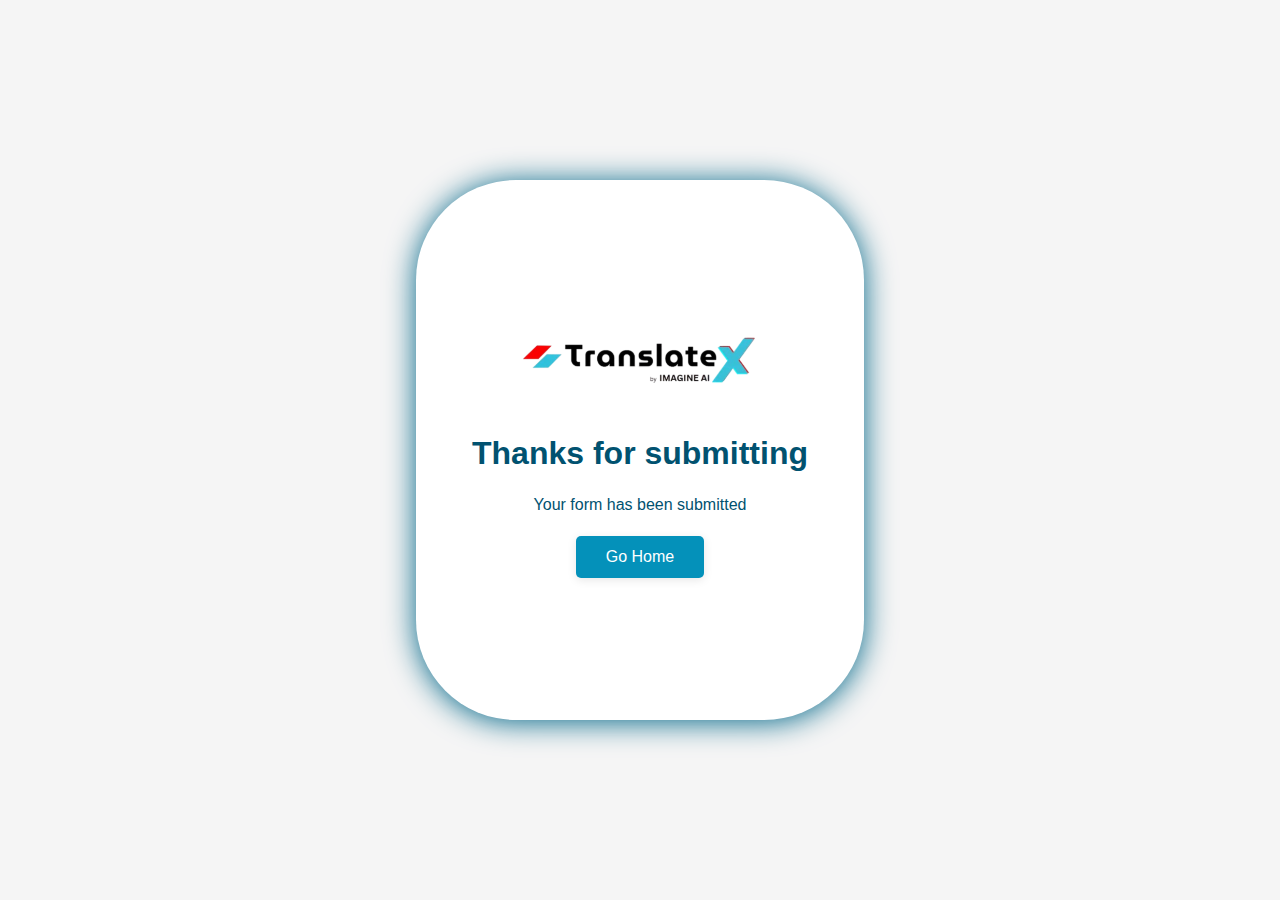
<file: THANKYOU.html>
<!DOCTYPE html>
<html lang="en">
  <head>
    <meta charset="UTF-8" />
    <meta name="viewport" content="width=device-width, initial-scale=1.0" />
    <title>Thank You</title>
    <link rel="stylesheet" href="css/thankyou.css" />
  </head>
  <body>
    <div class="main-container">
      <!-- <div class="logo-container">
      <img
        src="thanksimages/iai-logo-black.jpg"
        alt="ViralMeme Logo"
        style="height: 50px"
      />
    </div> -->

      <div class="main-content-container">
        <div class="content-container">
          <img
            class="cv-image"
            src="thanksimages/trans.png"
            alt="TransX Submission"
          />
          <h1>Thanks for submitting</h1>
          <p>Your form has been submitted</p>
          <a href="index.html">Go Home</a>
        </div>
      </div>
    </div>
  </body>
</html>
</file>
<file: css/thankyou.css>
body {
  font-family: Arial, sans-serif;
  margin: 0;

  display: flex;
  flex-direction: column;
  align-items: center;
  background-color: #f5f5f5;
}

.main-container {
  display: flex;
  flex-direction: column;
  justify-content: start;
  align-items: center;
  height: 100vh;
  width: 100%;
}

.logo-container {
  display: flex;

  padding-top: 14px;
  padding-bottom: 14px;
}

.main-content-container {
  display: flex;
  justify-content: center;
  align-items: center;
  height: 100%;
  width: 100%;
}

.content-container {
  display: flex;
  flex-direction: column;
  height: 60%;
  width: 35%;
  justify-content: center;
  align-items: center;
  text-align: center;
  background-color: white;

  border-radius: 100px;
  box-shadow: 0 2px 30px rgba(2, 102, 136);
}

.cv-image {
  width: 55%;
  max-width: 400px;
  margin-bottom: 16px;
}

h1 {
  color: #015270;
  margin-bottom: 8px;
  font-size: 32px;
  padding-top: 8px;
}

p {
  color: #015270;
  margin-bottom: 22px;
}

a {
  display: inline-block;
  padding: 12px 30px;
  background-color: #0491ba;
  color: white;
  text-decoration: none;
  border-radius: 5px;
  transition: background-color 0.3s;
  box-shadow: 0 2px 10px rgba(0, 0, 0, 0.1);
}

a:hover {
  background-color: #026688;
  box-shadow: 0 5px 10px rgba(2, 102, 136);
}

@media (max-width: 1024px) {
  .content-container {
    height: 50%;
    width: 80%;
    border-radius: 40px;
  }
  .cv-image {
    width: 75%;
    max-width: 400px;
  }
}

@media (max-width: 767px) {
  .content-container {
    height: 50%;
    width: 85%;
    border-radius: 40px;
  }
  h1 {
    font-size: 24px;
  }
  .cv-image {
    margin-bottom: 0px;
  }
}
</file>
